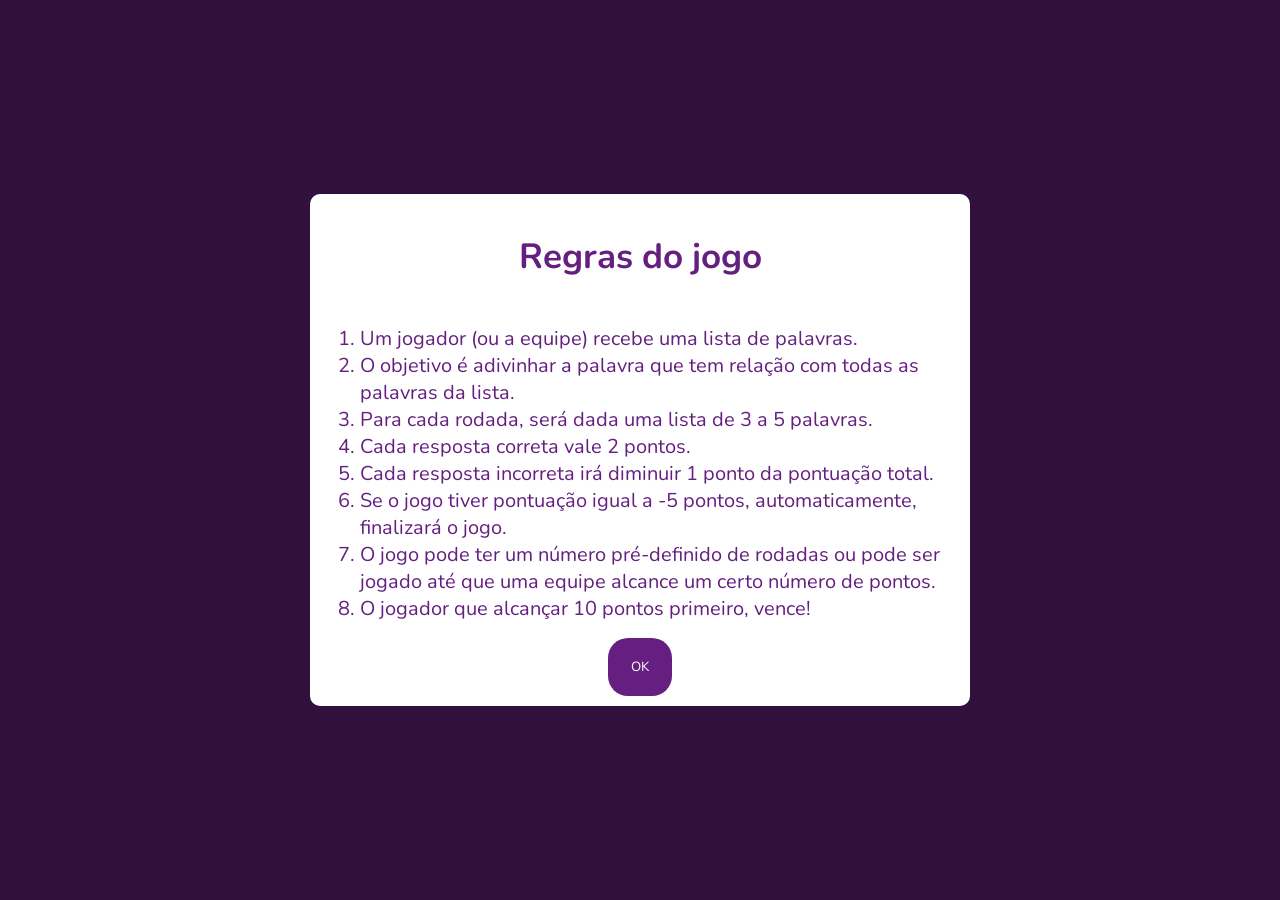
<file: index.html>
<!DOCTYPE html>
<html lang="en">
<head>
    <meta charset="UTF-8">
    <meta name="viewport" content="width=device-width, initial-scale=1.0">
    <title>Adivinhe o tema</title>
    <link rel="shortcut icon" href="logo-tema.png" type="image/x-icon">
    <link rel="stylesheet" href="jogo.css">
    <link rel="preconnect" href="https://fonts.googleapis.com">
    <link rel="preconnect" href="https://fonts.gstatic.com" crossorigin>
    <link href="https://fonts.googleapis.com/css2?family=Nunito:ital,wght@0,200..1000;1,200..1000&family=Play:wght@400;700&family=Poetsen+One&display=swap" rel="stylesheet">
</head>
<body>
    
    <!DOCTYPE html>
    <html lang="en">
    <head>
        <meta charset="UTF-8">
        <meta name="viewport" content="width=device-width, initial-scale=1.0">
        <title>Document</title>
    </head>
    <body>

        <div class="game">

            <div id="regras" class="regras">
                <div class="regras-content">
                    <h2>Regras do jogo</h2>
                    <ol>
                        <li>Um jogador (ou a equipe) recebe uma lista de palavras.</li>
                        <li>O objetivo é adivinhar a palavra que tem relação com todas as palavras da lista.</li>
                        <li>Para cada rodada, será dada uma lista de 3 a 5 palavras.</li>
                        <li>Cada resposta correta vale 2 pontos.</li>
                        <li>Cada resposta incorreta irá diminuir 1 ponto da pontuação total.</li>
                        <li>Se o jogo tiver pontuação igual a -5 pontos, automaticamente, finalizará o jogo.</li>
                        <li>O jogo pode ter um número pré-definido de rodadas ou pode ser jogado até que uma equipe alcance um certo número de pontos.</li>
                        <li>O jogador que alcançar 10 pontos primeiro, vence!</li>
                    </ol>
                    <button class="botao-fechar" id="botao-fechar" onclick="">OK</button>
                </div>
            </div>

            
    
    
            <div class="jogo" id="jogo">
                
                <div class="jogo-content">
                    
                    <h2>Adivinhe o tema</h2>
    
                    <div class="content">
                        <div id="jogador">
    
                            <p>Jogador 1</p>
        
                            <div id="pontuacao1"> </div>
        
                        </div>
                        
                        <div id="jogador">
        
                            <p>Jogador 2</p>
        
                            <div id="pontuacao2"> </div>
                            
                        </div>
        
                        <div id="turno">
        
                            <p>Jogador </p>
        
                            <div id="jogador-atual"> </div>
                       
                        </div>
    
                    </div>
    
                    <button class="botao-mostrar" onclick="mostrarLista()">Mostrar Grupos de Palavras</button>
                  
                    <div id="jogo-lista"></div>
    
                    <input type="text" id="input-tema" class="input-tema">
                    
                    <button class="botao-enviar" onclick="adivinharTema()">Enviar resposta</button>
    
                </div>
               
            </div>


            <div class="mostrarRegras">

                <button id="botao-mostrar-regras" onclick="mostrarRegras()">Regras do Jogo</button>

            </div>
           

        </div>

      


        <script src="jogo.js"></script>
        
    </body>
    </html>

</body>
</html>
</file>
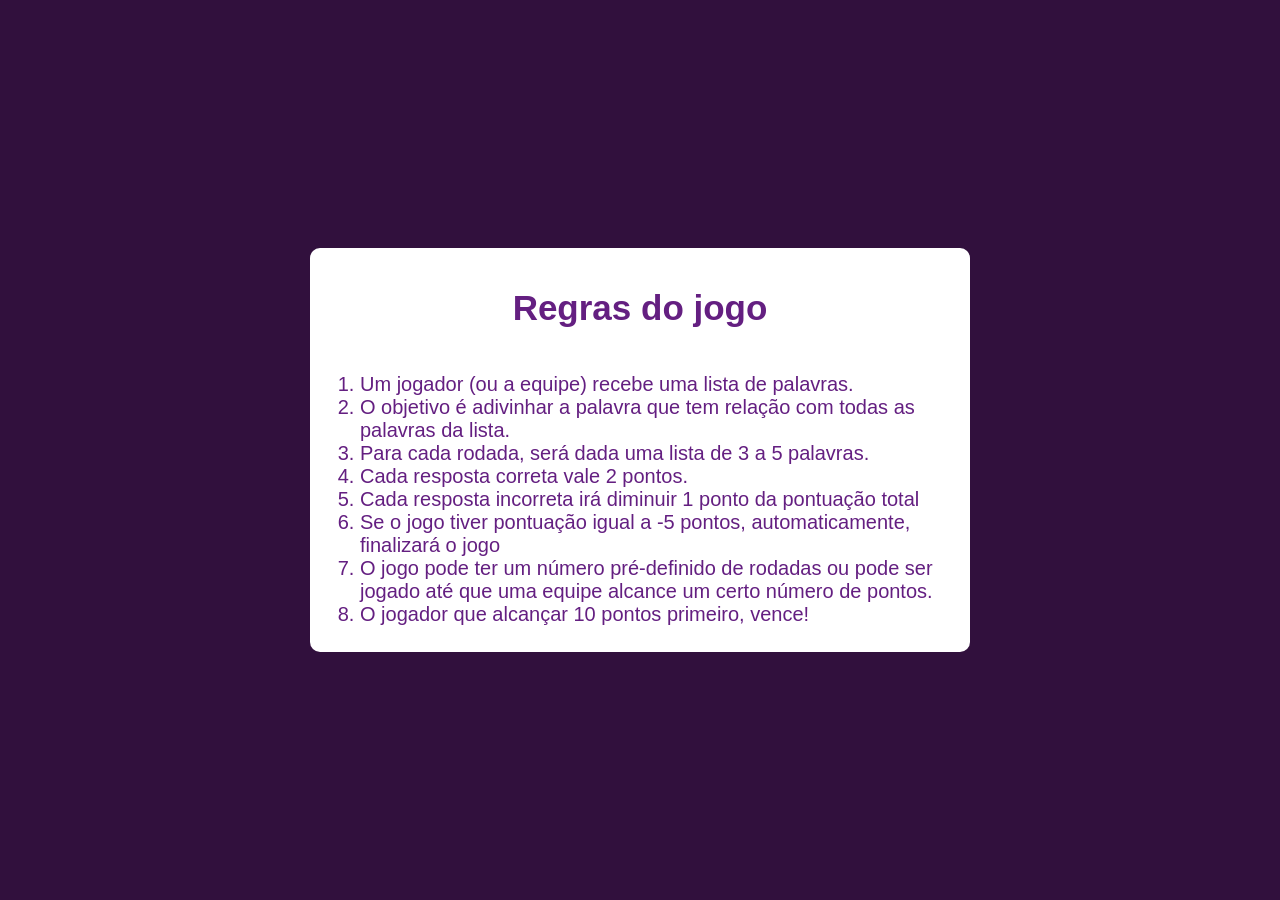
<file: jogo.html>
<!DOCTYPE html>
<html lang="en">
<head>
    <meta charset="UTF-8">
    <meta name="viewport" content="width=device-width, initial-scale=1.0">
    <title>Document</title>
    <link rel="stylesheet" href="jogo.css">
    <link rel="preconnect" href="https://fonts.googleapis.com">
    <link rel="preconnect" href="https://fonts.gstatic.com" crossorigin>
    <link href="https://fonts.googleapis.com/css2?family=Playball&family=Red+Hat+Display:ital,wght@0,300..900;1,300..900&display=swap" rel="stylesheet">
</head>
<body>
    
    <!DOCTYPE html>
    <html lang="en">
    <head>
        <meta charset="UTF-8">
        <meta name="viewport" content="width=device-width, initial-scale=1.0">
        <title>Document</title>
    </head>
    <body>

        <div class="game">

            <div id="regras" class="regras">
                <div class="regras-content">
                    <h2>Regras do jogo</h2>
                    <ol>
                        <li>Um jogador (ou a equipe) recebe uma lista de palavras.</li>
                        <li>O objetivo é adivinhar a palavra que tem relação com todas as palavras da lista.</li>
                        <li>Para cada rodada, será dada uma lista de 3 a 5 palavras.</li>
                        <li>Cada resposta correta vale 2 pontos.</li>
                        <li>Cada resposta incorreta irá diminuir 1 ponto da pontuação total</li>
                        <li>Se o jogo tiver pontuação igual a -5 pontos, automaticamente, finalizará o jogo</li>
                        <li>O jogo pode ter um número pré-definido de rodadas ou pode ser jogado até que uma equipe alcance um certo número de pontos.</li>
                        <li>O jogador que alcançar 10 pontos primeiro, vence!</li>
                    </li>
                </div>
            </div>
    
    
            <div class="jogo">
                
                <div class="jogo-content">
                    
                    <h2>Adivinhe o tema</h2>
    
                    <div class="content">
                        <div id="jogador">
    
                            <p>Jogador 1</p>
        
                            <div id="pontuacao1"> </div>
        
                        </div>
                        
                        <div id="jogador">
        
                            <p>Jogador 2</p>
        
                            <div id="pontuacao2"> </div>
                            
                        </div>
        
                        <div id="turno">
        
                            <p>Jogador </p>
        
                            <div id="jogador-atual"> </div>
                       
                        </div>
    
                    </div>
    
                    <button class="botao-mostrar" onclick="mostrarLista()">Mostrar Grupos de Palavras</button>
                  
                    <div id="jogo-lista"></div>
    
                    <input type="text" id="input-tema" class="input-tema">
                    
                    <button class="botao-enviar" onclick="adivinharTema()">Enviar resposta</button>
    
                </div>
               
            </div>

        </div>

      


        <script src="jogo.js"></script>
        
    </body>
    </html>

</body>
</html>
</file>
<file: jogo.css>
::-webkit-scrollbar {
    width: 6px; 
}

::-webkit-scrollbar-track {
    background: linear-gradient(to bottom, #301e48, #6a1b9a);; 
}

::-webkit-scrollbar-thumb {
    background-color: #000; 
    border-radius: 10px; 
    border: none; 
}


body{

    top: 0;
    margin: 0;
    padding: 0;
    background-color: #31103d;
    font-family: "Nunito", sans-serif;

}



.regras{

    position: fixed;
    top: 0;
    left: 0;
    width: 100%;
    height: 100%;
    display: flex;
    justify-content: center;
    align-items: center;
    background-color:#31103d;
    opacity: 1;
    transition: opacity 1s ease-out;

}

.regras-content{
    display: flex;
    flex-direction: column;
    align-items: center;
    background-color: white;
    border-radius: 10px;
    padding: 10px;
    color: #641f81;
    width: 50%;
  
}

.botao-fechar{
    border-radius: 20px;
    width: 10%;
    border: none;
    background-color: #641f81;
    color: white;
    padding: 20px;
}

h2{

    font-size: 35px;
}

li{
    font-size: 20px;
}

.jogo{

    display: flex;
    justify-content: center;
    align-items: center;
    height: 10rem;
    width: 100%;
    margin-bottom: 10rem;

}

.jogo-content{
    display: flex;
    flex-direction: column;
    align-items: center;
    border: 5px #000;
    width: 50%;
    border-radius: 10px;
    padding: 10px;
    margin-top: 20rem;
    color: white;
}

.jogo-lista{

    color: aliceblue;
    list-style-type: none;
    margin-left: 0;

}

#jogo-lista ul {
    padding: 10px;
    display: flex;
    flex-wrap: wrap;
}

#jogo-lista li {
    margin: 5px 20px;
}

.pontuacao {
   
    width: 40px;
    height: 40px;
    background-color: #9e6860 ;
    border-radius: 10px;
    color: black;
    margin-left: 25px;

}

.content {
    display: flex;
}

#jogador {
    margin-right: 35px; 

 
}


.input-tema{

    border-radius: 10px;
    border: none;
    padding: 10px;
    margin-bottom: 10px;
    width: 40%;

}

button{
    font-family: "Nunito", sans-serif;
}

.botao-mostrar{
    padding: 10px;
    background-color: #e28961;
    border: none;
    border-radius: 10px;
    margin: 10px ;
    font-size: 18px;
}

.botao-enviar{

    padding: 10px;
    background-color: #e28961;
    border: none;
    border-radius: 10px;
    font-size: 20px;

}

.botao-enviar:hover{

    background-color: white ;
}

.mostrarRegras{

   margin-top: 20rem;
   display: flex;
   justify-content: center;
   align-items: center;
   margin-bottom: 5rem;
}


#botao-mostrar-regras{

    margin-top: 2rem;
    border: none;
    border-radius: 10px;
    width: 10%;
    padding: 10px;
    background-color:#641f81;
    color: white;
    font-size: 16px;
    
}
</file>
